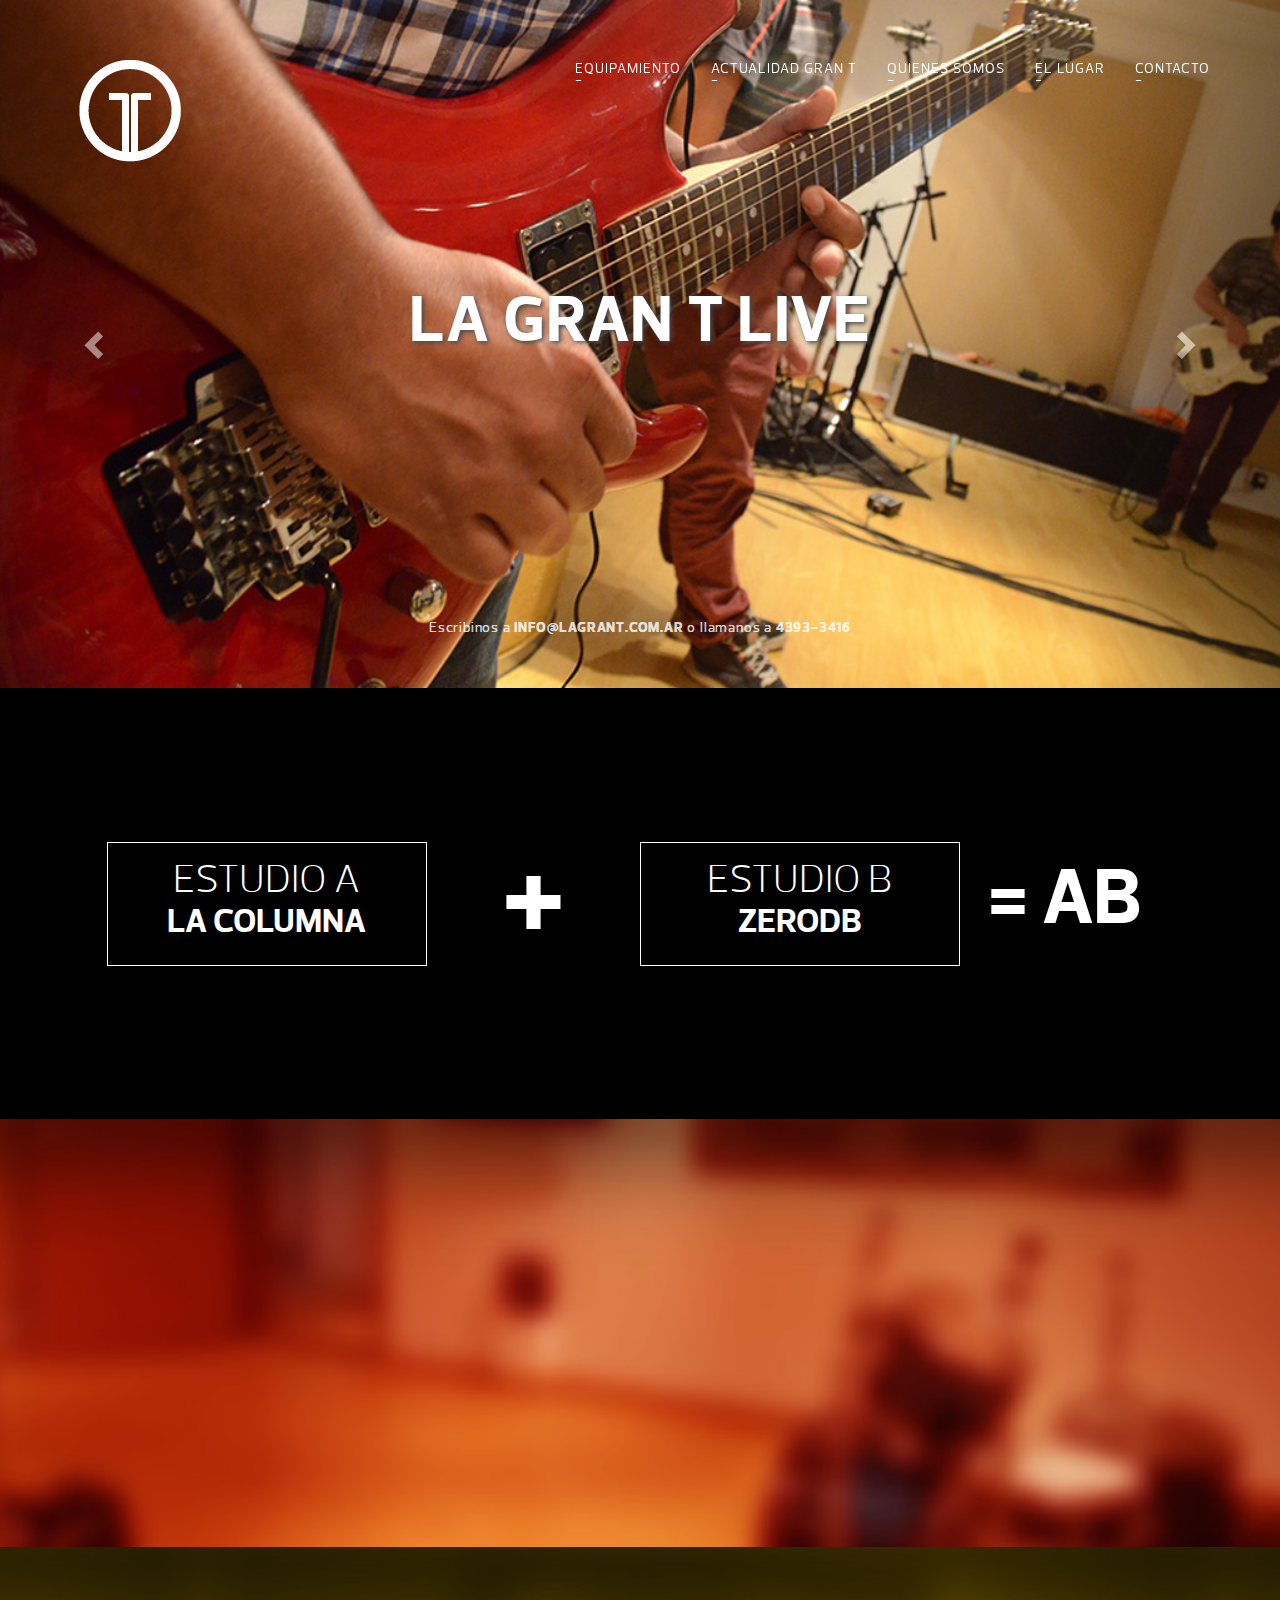
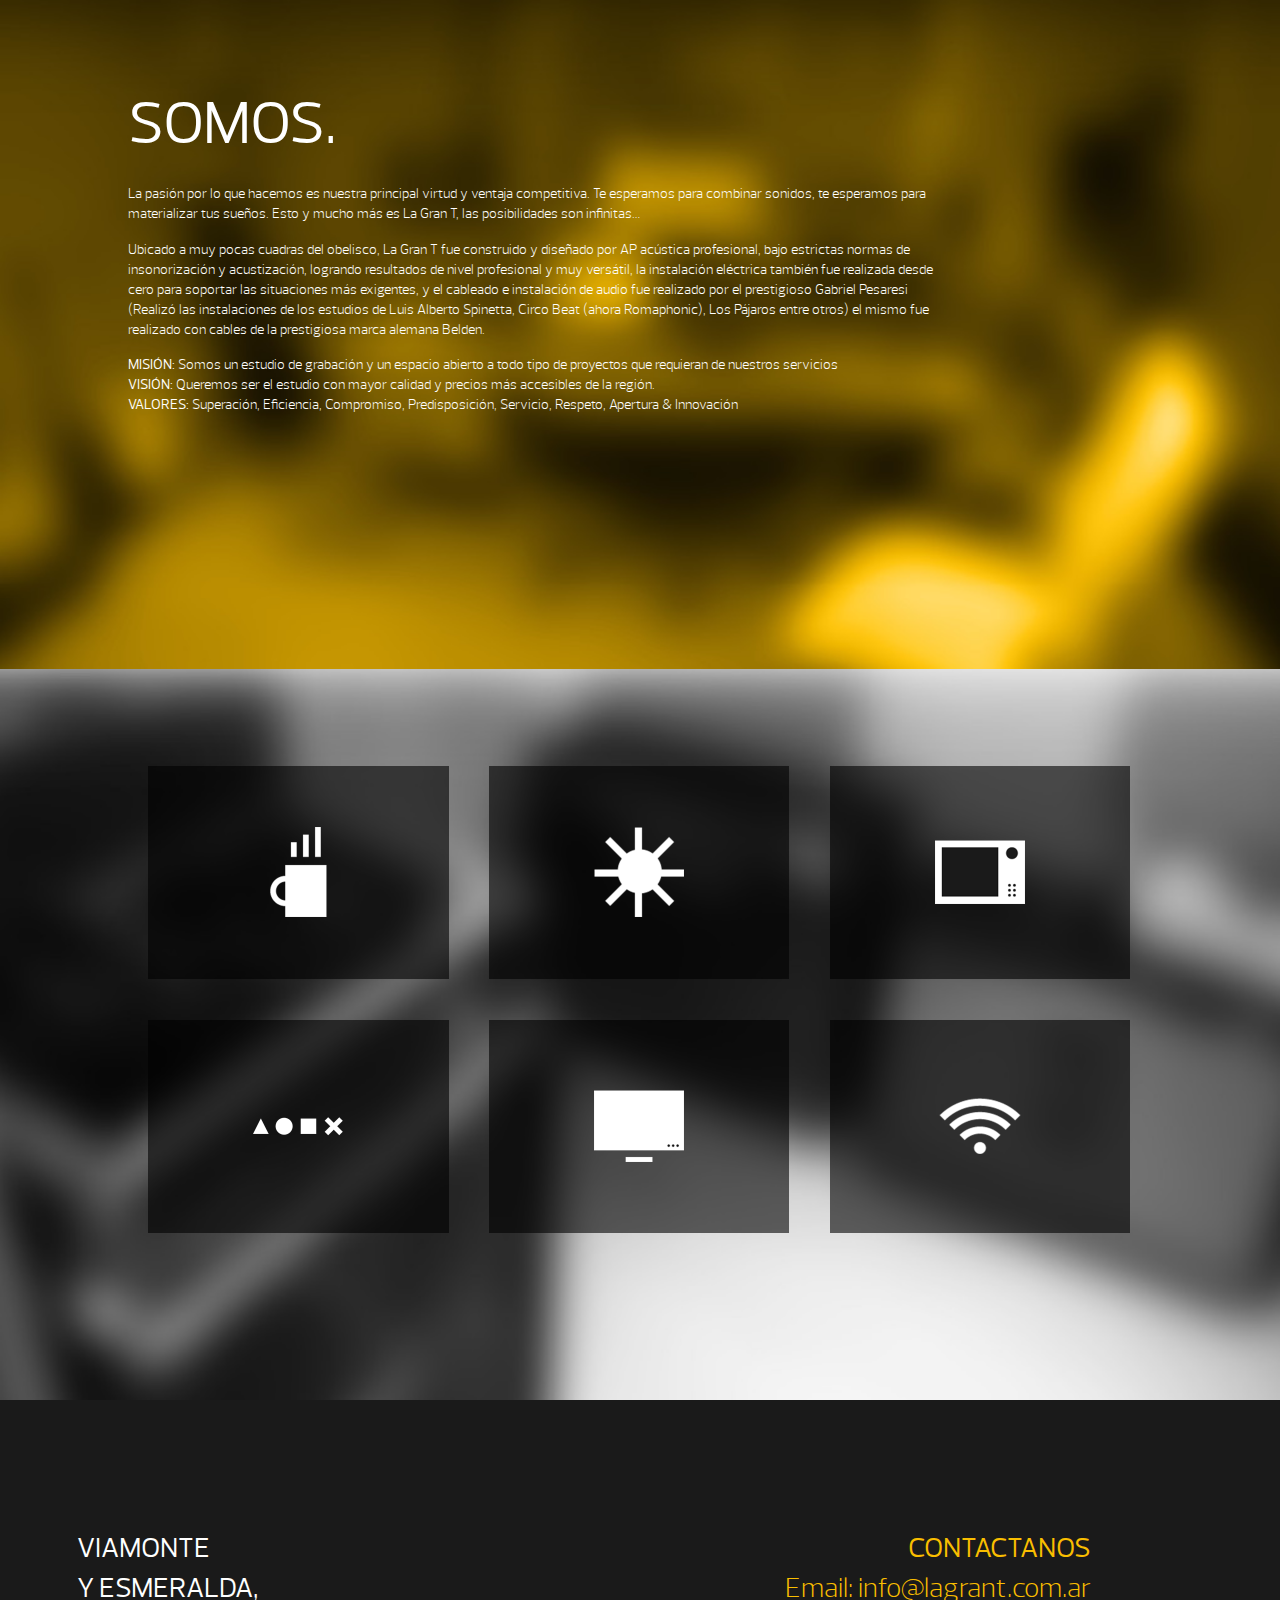
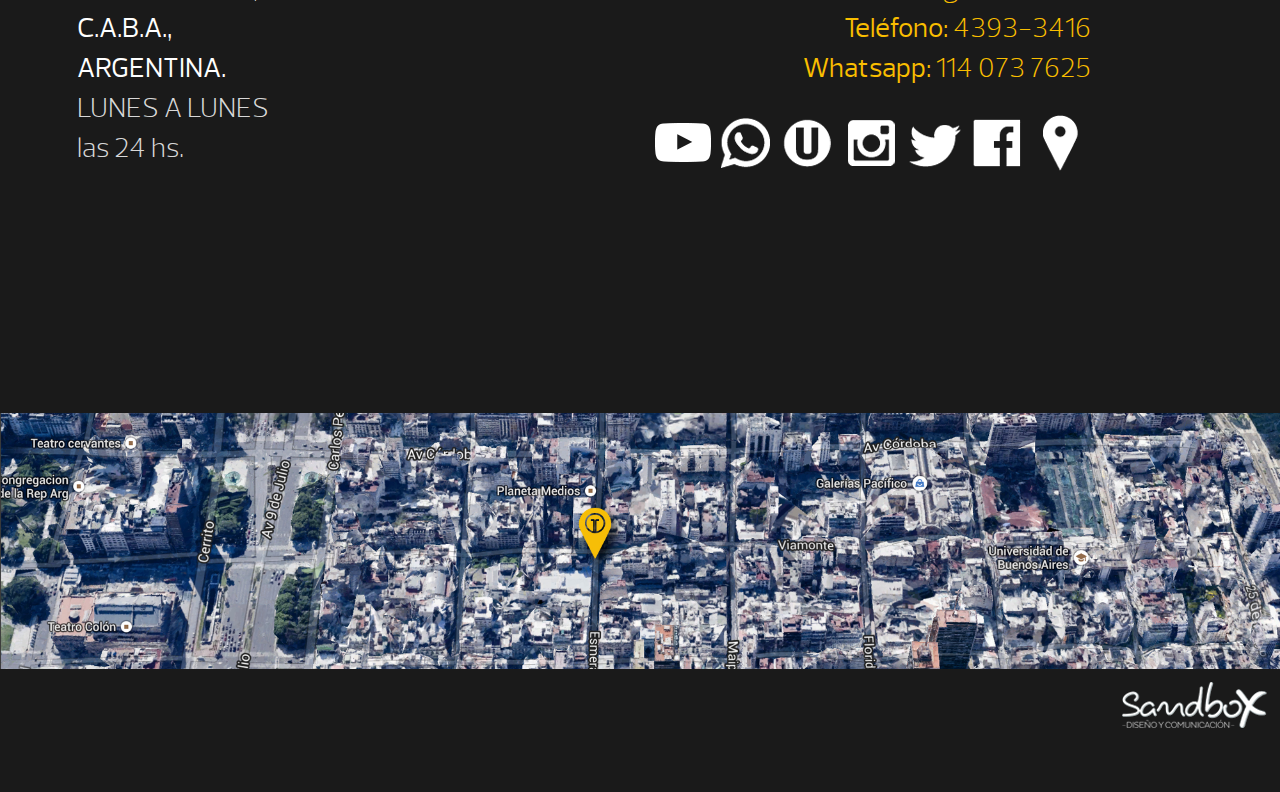
<file: index.html>
<!DOCTYPE html>
<html lang="en">

    <head>
        <meta charset="utf-8">
        <meta http-equiv="X-UA-Compatible" content="IE=edge">
        <meta name="viewport" content="width=device-width, initial-scale=1">
        <meta name="description" content="Estudio de Grabación.  Bandas en vivo - Streaming - Espacio Multicultural - Calidad profesional de sonido - Mastering" />
        <title>La Gran T</title>
        <link rel="icon" href="img/favicon.ico" type="image/x-icon" />
        <!-- Bootstrap -->
        <link href="css/bootstrap.min.css" rel="stylesheet">
        <link href="css/custom.css" rel="stylesheet">
        <link href="css/animate.css" rel="stylesheet">
        <!-- HTML5 shim and Respond.js for IE8 support of HTML5 elements and media queries -->
        <!-- WARNING: Respond.js doesn't work if you view the page via file:// -->
        <!--[if lt IE 9]>
<script src="https://oss.maxcdn.com/html5shiv/3.7.2/html5shiv.min.js"></script>
<script src="https://oss.maxcdn.com/respond/1.4.2/respond.min.js"></script>
<![endif]-->
        <link rel="stylesheet" href="css/blueimp-gallery.min.css">
        <link rel="stylesheet" href="css/bootstrap-image-gallery.min.css">
        <script>
            (function(i, s, o, g, r, a, m) {
                i['GoogleAnalyticsObject'] = r;
                i[r] = i[r] || function() {
                    (i[r].q = i[r].q || []).push(arguments)
                }, i[r].l = 1 * new Date();
                a = s.createElement(o),
                    m = s.getElementsByTagName(o)[0];
                a.async = 1;
                a.src = g;
                m.parentNode.insertBefore(a, m)
            })(window, document, 'script', '//www.google-analytics.com/analytics.js', 'ga');

            ga('create', 'UA-63917985-1', 'auto');
            ga('send', 'pageview');
        </script>
    </head>

    <body id="page-top" data-spy="scroll" data-target=".navbar-fixed-top">
        <header>
            <nav class="navbar navbar-default navbar-fixed-top" role="navigation">
                <div class="container">
                    <!-- Brand and toggle get grouped for better mobile display navbar-fixed-top-->
                    <div class="navbar-header  page-scroll">
                        <button type="button" class="navbar-toggle collapsed" data-toggle="collapse" data-target="#bs-example-navbar-collapse-1">
                            <span class="sr-only">Toggle navigation</span>
                            <span class="icon-bar"></span>
                            <span class="icon-bar"></span>
                            <span class="icon-bar"></span>
                        </button>
                        <!-- Collect the nav links, forms, and other content for toggling -->
                        <div class="logomin">
                            <a href="#home" class="page-scroll"><img src="img/la-gran-t.png" alt="La Gran T" /></a>
                        </div>
                        <div class="collapse navbar-collapse animated fadeInRight" id="bs-example-navbar-collapse-1">
                            <ul class="nav navbar-nav navbar-right">
                                <li><a class="page-scroll" href="#equipamientos">Equipamiento<br/>_</a></li>
                                <li><a class="page-scroll" href="#actualidad">Actualidad Gran T<br/>_</a></li>
                                <li><a class="page-scroll" href="#quienes-somos">quienes somos<br/>_</a></li>
                                <li><a class="page-scroll" href="#servicios">El lugar<br/>_</a></li>
                                <!--<li><a class="page-scroll" href="#blog">blog<br/>_</a></li>-->
                                <li><a class="page-scroll" href="#contacto">contacto<br/>_</a></li>
                            </ul>
                        </div>
                        <!-- /.navbar-collapse -->
                    </div>
                </div>
                <!-- /.container-fluid -->
            </nav>
        </header>
        <section id="home" class="intro-section">
            <div class="container-fluid">
                <div class="logolgt animated fadeInLeft">
                    <a class="navbar-brand page-scroll" href="#page-top">
                        <img src="img/la-gran-t.png" />
                    </a>
                </div>
                <div id="carousel-example-generic" class="carousel slide" data-ride="carousel">
                    <div class="carousel-inner" role="listbox">
                        <!--                    flyer (Santi)-->
                        <!--
<div class="item active">
<a class="page-scroll" href="#equipamientos">
<img src="img/banner6.jpg" alt="Flyer">
<div class="carousel-caption">
<div class="description">
<h1></h1>
</div>
<div class="opacity">Escribinos a <span>INFO@LAGRANT.COM.AR</span> o llamanos a <span>4393-3416</span></div>
</div>
</a>
</div>
-->
                        <div class="item active">
                            <img src="img/banner1.jpg" alt="bandas en vivo">
                            <div class="carousel-caption">
                                <div class="description">
                                    <h1>la gran T live</h1>

                                </div>

                                <div class="opacity">Escribinos a <span>INFO@LAGRANT.COM.AR</span> o llamanos a <span>4393-3416</span></div>

                            </div>
                        </div>
                        <div class="item">
                            <a class="page-scroll" href="#contacto">
                                <img src="img/banner2.jpg" alt="promo">
                                <div class="carousel-caption">
                                    <div class="description">
                                        <h1>promociones</h1>
                                        <h2>Escribinos a info@lagrant.com.ar y entérate de las últimas novedades</h2>
                                    </div>
                                    <div class="opacity">Escribinos a <span>INFO@LAGRANT.COM.AR</span> o llamanos a <span>4393-3416</span></div>
                                </div>
                            </a>
                        </div>
                        <div class="item">
                            <a class="page-scroll" href="#quienes-somos">
                                <img src="img/banner3.jpg" alt="filosofia">
                                <div class="carousel-caption">
                                    <div class="description">
                                        <h1>filosofía gran t</h1>
                                    </div>
                                    <div class="opacity">Escribinos a <span>INFO@LAGRANT.COM.AR</span> o llamanos a <span>4393-3416</span></div>
                                </div>
                            </a>
                        </div>
                        <div class="item">
                            <a class="page-scroll" href="#equipamientos">
                                <img src="img/banner4.jpg" alt="salas de última generación">
                                <div class="carousel-caption">
                                    <div class="description">
                                        <h1>origen + evolución</h1>
                                    </div>
                                    <div class="opacity">Escribinos a <span>INFO@LAGRANT.COM.AR</span> o llamanos a <span>4393-3416</span></div>
                                </div>
                            </a>
                        </div>
                    </div>
                    <a class="left carousel-control" href="#carousel-example-generic" role="button" data-slide="prev">
                        <span class="glyphicon glyphicon-chevron-left" aria-hidden="true"></span>
                        <span class="sr-only">Previous</span>
                    </a>
                    <a class="right carousel-control" href="#carousel-example-generic" role="button" data-slide="next">
                        <span class="glyphicon glyphicon-chevron-right" aria-hidden="true"></span>
                        <span class="sr-only">Next</span>
                    </a>
                </div>
            </div>
        </section>
        <!-- /. carusel-->
        <section id="equipamientos" class="equipamiento-section">
            <div class="row">
                <div class="col-xs-1"></div>
                <div class="col-xs-3">
                    <div class="gotomodal wow animated fadeInLeft morebutton" data-toggle="modal" data-target="#estudioA">
                        <p>estudio A<span><br/>la columna</span></p>
                    </div>
                </div>
                <div class="col-xs-2 oneline">
                    <p class="text-center">+</p>
                </div>
                <div class="col-xs-3">
                    <div class="gotomodal  wow animated fadeInLeft fade2 morebutton" data-toggle="modal" data-target="#estudioB">
                        <p>estudio b<span><br/>zeroDB</span></p>
                    </div>
                </div>
                <div class="col-xs-3 mix-studio">
                    <div class="gotomodal  wow animated fadeInRight fade4" data-toggle="modal" data-target="#estudioAB">
                        <p>&nbsp&nbsp= AB</p>
                    </div>
                </div>
            </div>
            <!-- Modal Estudio A-->
            <div class="modal fade bigmodal" id="estudioA" tabindex="-1" role="dialog" aria-labelledby="myModalLabel" aria-hidden="true">
                <div class="modal-dialog">
                    <div class="modal-content clearfix">
                        <div class="modal-header">
                            <button type="button" class="close" data-dismiss="modal" aria-label="Close"><span aria-hidden="true">&times;</span></button>
                        </div>
                        <div class="modal-body">
                            <div class="content-estudio">
                                <h4 class="modal-title estudio" id="myModalLabel">Estudio A<br/><span>la columna</span></h4>
                                <p>Con una sala de tomas de casi 40m2 completamente acustizada e insonorizada, posee una gran columna de soporte que, debido a la composicion de su material, actua como gran difusor de sonido, logrando resultados muy versatiles de acuerdo a lo que requiera el proyecto, se pueden grabar hasta 24 canales en forma simultánea y puede entregar hasta 4 mezclas de monitoreo independientes, contiene también una pantalla LED de 40" con múltiples propositos y aplicaciones: tener conexion visual con otras areas de grabacion (por ejemplo las cabinas insonorizadas), realizar doblajes o musica de peliculas, ver las repercusiones en las redes sociales via streaming o poder realizar ensayos con contenido audiovisual, solo por enumerar algunas de las posibilidades...</p>
                                <p>El control Room es amplio y comodo (16m2), y la acustica fue diseñada especialmente para obtener una respuesta plana, clara y fiel con monitores de alto nivel profesional, dentro del control hay una cabina insonorizada de 4m2 para grabacion de voces e instrumentos o reamplificación de equipos.</p>
                                <ul class="open-section clearfix">
                                    <li id="fotos" class="active">Fotos</li>
                                    <li id="equipos">Equipos</li>
                                    <li id="reservar">Reservar</li>
                                </ul>
                            </div>
                            <div class="contenido-equipamiento clearfix animated fadeInDown" id="fotos-show">
                                <!-- The Bootstrap Image Gallery lightbox, should be a child element of the document body -->
                                <div id="links" class="blueimp-gallery">
                                    <!-- The container for the modal slides -->
                                    <div class="slides"></div>
                                    <!-- Controls for the borderless lightbox -->
                                    <h3 class="title"></h3>
                                    <a class="prev">‹</a>
                                    <a class="next">›</a>
                                    <a class="close">×</a>
                                    <ol class="indicator"></ol>
                                    <!-- The modal dialog, which will be used to wrap the lightbox content -->
                                    <div class="modal fade">
                                        <div class="modal-dialog">
                                            <div class="modal-content">
                                                <div class="modal-header">
                                                    <button type="button" class="close" aria-hidden="true">&times;</button>
                                                    <h4 class="modal-title"></h4>
                                                </div>
                                                <div class="modal-body next galeria2"></div>
                                                <div class="buttonfixedhover">
                                                    <button type="button" class="pull-left prev">
                                                        <i class="glyphicon glyphicon-chevron-left"></i>
                                                    </button>
                                                    <button type="button" class="next">
                                                        <i class="glyphicon glyphicon-chevron-right"></i>
                                                    </button>
                                                </div>
                                            </div>
                                        </div>
                                    </div>
                                </div>
                                <ul id="links" class="thumbs">
                                    <li>
                                        <a href="img/la-columna-img-1.jpg" data-gallery="#links">
                                            <img src="img/la-columna-1.png" alt="EstudioA">
                                        </a>
                                    </li>
                                    <li>
                                        <a href="img/la-columna-img-2.jpg" data-gallery="#links">
                                            <img src="img/la-columna-2.png" alt="EstudioA">
                                        </a>
                                    </li>
                                    <li>
                                        <a href="img/la-columna-img-3.jpg" data-gallery="#links">
                                            <img src="img/la-columna-3.png" alt="EstudioA">
                                        </a>
                                    </li>
                                    <li>
                                        <a href="img/la-columna-img-4.jpg" data-gallery="#links">
                                            <img src="img/la-columna-4.png" alt="EstudioA">
                                        </a>
                                    </li>
                                    <li>
                                        <a href="img/la-columna-img-5.jpg" data-gallery="#links">
                                            <img src="img/la-columna-5.png" alt="EstudioA">
                                        </a>
                                    </li>
                                    <li>
                                        <a href="img/la-columna-img-6.jpg" data-gallery="#links">
                                            <img src="img/la-columna-6.png" alt="EstudioA">
                                        </a>
                                    </li>
                                    <li>
                                        <a href="img/la-columna-img-7.jpg" data-gallery="#links">
                                            <img src="img/la-columna-7.png" alt="EstudioA">
                                        </a>
                                    </li>
                                    <li>
                                        <a href="img/la-columna-img-8.jpg" data-gallery="#links">
                                            <img src="img/la-columna-8.png" alt="EstudioA">
                                        </a>
                                    </li>
                                    <li>
                                        <a href="img/la-columna-img-9.jpg" data-gallery="#links">
                                            <img src="img/la-columna-9.png" alt="EstudioA">
                                        </a>
                                    </li>
                                    <li>
                                        <a href="img/la-columna-img-10.jpg" data-gallery="#links">
                                            <img src="img/la-columna-10.png" alt="EstudioA">
                                        </a>
                                    </li>
                                    <li>
                                        <a href="img/la-columna-img-11.jpg" data-gallery="#links">
                                            <img src="img/la-columna-11.png" alt="EstudioA">
                                        </a>
                                    </li>
                                    <li>
                                        <a href="img/la-columna-img-12.jpg" data-gallery="#links">
                                            <img src="img/la-columna-12.png" alt="EstudioA">
                                        </a>
                                    </li>
                                    <li>
                                        <a href="img/la-columna-img-13.jpg" data-gallery="#links">
                                            <img src="img/la-columna-13.png" alt="EstudioA">
                                        </a>
                                    </li>
                                    <li>
                                        <a href="img/la-columna-img-14.jpg" data-gallery="#links">
                                            <img src="img/la-columna-14.png" alt="EstudioA">
                                        </a>
                                    </li>
                                </ul>
                                <!--
<ul class="thumbs">
<li><img src="img/la-columna-1.png" alt="la columna" /></li>
<li><img src="img/la-columna-2.png" alt="la columna" /></li>
<li><img src="img/la-columna-3.png" alt="la columna" /></li>
<li><img src="img/la-columna-4.png" alt="la columna" /></li>
<li><img src="img/la-columna-5.png" alt="la columna" /></li>
<li><img src="img/la-columna-6.png" alt="la columna" /></li>
<li><img src="img/la-columna-7.png" alt="la columna" /></li>
<li><img src="img/la-columna-8.png" alt="la columna" /></li>
<li><img src="img/la-columna-9.png" alt="la columna" /></li>
<li><img src="img/la-columna-10.png" alt="la columna" /></li>
<li><img src="img/la-columna-11.png" alt="la columna" /></li>
<li><img src="img/la-columna-12.png" alt="la columna" /></li>
<li><img src="img/la-columna-13.png" alt="la columna" /></li>
<li><img src="img/la-columna-14.png" alt="la columna" /></li>
</ul>
-->
                            </div>
                            <div class="contenido-equipamiento clearfix animated fadeInDown" id="equipos-show">
                                <ul>
                                    <li><span>Macbook Pro I7</span>
                                        <br/> Quad Core 2.4ghz con 8gb de RAM
                                    </li>
                                    <li>INTERFACE RME FIREFACE 800
                                        <br/> (Hasta 56 canales simultaneos)
                                    </li>
                                    <li>
                                        PLATAFORMA PROTOOLS 10 HD *
                                    </li>
                                    <li>
                                        <span>Monitores:</span>
                                        <br/> DYNAUDIO BM5A
                                    </li>
                                </ul>
                                <ul>
                                    <li><span>Preamplificadores :</span>
                                        <br/> UNIVERSAL AUDIO 4710D </li>
                                    <li>API 512c (2 unidades)</li>
                                    <li>GOLDEN AGE PRE 73
                                        <br/> (CLON DEL FAMOSO NEVE 1073)</li>
                                    <li>PRESONUS TUBEPRE
                                        <br/> PRESONUS OCTOPRE LE MK2 </li>
                                    <li>ART TPSII</li>
                                </ul>
                                <div class="clearfix"></div>
                                <p>*También se puede trabajar en las plataformas CUBASE/NUENDO, LIVE Y SONAR
                                    <br/> -
                                    <br/> CONSULTAR POR ALQUILER DE OTROS EQUIPOS E INSTRUMENTOS.
                                    <br/> TMB. GUITAR, BASS Y DRUM DOCTORS Y COACHS VOCALES.</p>
                            </div>
                            <div class="contenido-equipamiento clearfix animated fadeInDown" id="reservar-show">
                                <h3>Para reservar nuestros estudios escribenos a:</h3>
                                <p>info@lagrant.com.ar</p>
                            </div>
                        </div>
                    </div>
                </div>
            </div>
            <!-- /. modal estudio A-->
            <!-- Modal Estudio B-->
            <div class="modal fade bigmodal" id="estudioB" tabindex="-1" role="dialog" aria-labelledby="myModalLabel" aria-hidden="true">
                <div class="modal-dialog">
                    <div class="modal-content clearfix">
                        <div class="modal-header">
                            <button type="button" class="close" data-dismiss="modal" aria-label="Close"><span aria-hidden="true">&times;</span></button>
                        </div>
                        <div class="modal-body">
                            <div class="content-estudio">
                                <h4 class="modal-title estudio" id="myModalLabel">Estudio B<br/><span>zeroDB</span></h4>
                                <p>Al igual que el estudio A, El Control Room posee características acústicas de nivel profesional, y a la hora de realizar mezclas definitivas o home mastering, contiene un panel giratorio para lograr simetría acústica y poder realizarlo en optimas condiciones.
                                </p>
                                <p>Este estudio cuenta con una sala de tomas de 6m2 para grabacion de voces e instrumentos o reamplificación de equipos.</p>
                                <ul class="open-section clearfix">
                                    <li id="fotosB" class="active">Fotos</li>
                                    <li id="equiposB">Equipos</li>
                                    <li id="reservarB">Reservar</li>
                                </ul>
                            </div>
                            <div class="contenido-equipamiento clearfix animated fadeInDown" id="fotos-showB">
                                <!-- The Bootstrap Image Gallery lightbox, should be a child element of the document body -->
                                <div id="zero" class="blueimp-gallery">
                                    <div class="slides"></div>
                                    <h3 class="title"></h3>
                                    <a class="prev">‹</a>
                                    <a class="next">›</a>
                                    <a class="close">×</a>
                                    <ol class="indicator"></ol>
                                    The modal dialog, which will be used to wrap the lightbox content
                                    <div class="modal fade">
                                        <div class="modal-dialog">
                                            <div class="modal-content">
                                                <div class="modal-header">
                                                    <button type="button" class="close" aria-hidden="true">&times;</button>
                                                    <h4 class="modal-title"></h4>
                                                </div>
                                                <div class="modal-body next galeria2"></div>
                                                <div class="buttonfixedhover">
                                                    <button type="button" class="pull-left prev">
                                                        <i class="glyphicon glyphicon-chevron-left"></i>
                                                    </button>
                                                    <button type="button" class="next">
                                                        <i class="glyphicon glyphicon-chevron-right"></i>
                                                    </button>
                                                </div>
                                            </div>
                                        </div>
                                    </div>
                                </div>
                                <ul id="zero" class="thumbs">
                                    <li>
                                        <a href="img/zero-img-1.jpg" data-gallery="#zero">
                                            <img src="img/zero-1.png" alt="ZeroDB">
                                        </a>
                                    </li>
                                    <li>
                                        <a href="img/zero-img-2.jpg" data-gallery="#zero">
                                            <img src="img/zero-2.png" alt="ZeroDB">
                                        </a>
                                    </li>
                                    <li>
                                        <a href="img/zero-img-3.jpg" data-gallery="#zero">
                                            <img src="img/zero-3.png" alt="ZeroDB">
                                        </a>
                                    </li>
                                </ul>
                                <!--<ul class="thumbs">
<li><img src="img/zero-1.png" alt="ZeroDB" /></li>
<li><img src="img/zero-2.png" alt="ZeroDB" /></li>
<li><img src="img/zero-3.png" alt="ZeroDB" /></li>
</ul>
-->
                            </div>
                            <div class="contenido-equipamiento clearfix animated fadeInDown" id="equipos-showB">
                                <ul>
                                    <li><span>POWER PC G5 DUAL 2.0GHZ </span>
                                        <br/> con 4gb de RAM
                                    </li>
                                    <li>INTERFACE DIGI 002 RACK
                                        <br/> (Hasta 18 canales simultaneos)
                                    </li>
                                    <li>
                                        PLATAFORMA PROTOOLS 7.4 LE *
                                    </li>
                                    <li>
                                        BEHRINGER XENYX 502
                                    </li>
                                </ul>
                                <ul>
                                    <li>LINE 6 POD XT CON
                                        <br/>3 models packs incluidos </li>
                                    <li>BEHRINGER BASS VAMP</li>
                                    <li><span>Monitores: </span>
                                        <br/>TANNOY REVEAL 602ª </li>
                                </ul>
                                <div class="clearfix"></div>
                                <p>*También se puede trabajar en las plataformas CUBASE/NUENDO, LIVE Y SONAR
                                    <br/> -
                                    <br/> CONSULTAR POR ALQUILER DE OTROS EQUIPOS E INSTRUMENTOS.
                                    <br/> TMB. GUITAR, BASS Y DRUM DOCTORS Y COACHS VOCALES.</p>
                            </div>
                            <div class="contenido-equipamiento clearfix animated fadeInDown" id="reservar-showB">
                                <h3>Para reservar nuestros estudios escribenos a:</h3>
                                <p>info@lagrant.com.ar</p>
                            </div>
                        </div>
                    </div>
                </div>
            </div>
            <!-- /. estudio B -->
            <!-- Modal Estudio AB-->
            <div class="modal fade bigmodal" id="estudioAB" tabindex="-1" role="dialog" aria-labelledby="myModalLabel" aria-hidden="true">
                <div class="modal-dialog">
                    <div class="modal-content clearfix">
                        <div class="modal-header">
                            <button type="button" class="close" data-dismiss="modal" aria-label="Close"><span aria-hidden="true">&times;</span></button>
                        </div>
                        <div class="modal-body">
                            <div class="content-estudio">
                                <h4 class="modal-title estudio" id="myModalLabel">Estudio A+B<br/><span>La columna + zeroDB</span></h4>
                                <p>La gran T cuenta con la particularidad de poder trabajar en simultáneo en ambos estudios, ya sea en tiempo real o en diferido.</p>
                                <p>¿Como funciona?</p>
                                <p>Se pueden utilizar al mismo tiempo ambos estudios para grabar conformando 5 areas completamente aisladas de grabación.
                                    <br/>También se puede trabajar la misma sesión pero de manera independiente en cada estudio, logrando grabar hasta el doble en una jornada.</p>
                                <ul class="open-section clearfix">
                                    <li id="equiposAB" class="active">Equipos</li>
                                    <li id="reservarAB">Reservar</li>
                                </ul>
                            </div>
                            <div class="contenido-equipamiento clearfix animated fadeInDown" id="equipos-showAB">
                                <ul>
                                    <li><span>Disco rigido en red (NAS) </span>
                                        <br/> 2TB IOMEGA ZIP</li>
                                    <li><span>Microfonos:</span> CONDERSERS:
                                    </li>
                                    <li>NEUMANN TLM103</li>
                                    <li>RODE NT2A </li>
                                    <li>AKG PERCEPTION 200</li>
                                    <li>RODE NT5 MATCHED PAIR
                                        <br/>(2 unidades)</li>
                                    <li>RODE NT1A (2 UNIDADES)</li>
                                    <li>MXL 604 (2 UNIDADES)</li>
                                </ul>
                                <ul>
                                    <li>DINAMICOS:</li>
                                    <li>SENNHEISER E602</li>
                                    <li>AKG D112 </li>
                                    <li>AUDIX D6 </li>
                                    <li>SENNHEISER MD421
                                        <br/>(2 unidades)</li>
                                    <li>SHURE SM57
                                        <br/>(5 unidades)</li>
                                    <li>SHURE SM58
                                        <br/>(2 unidades)</li>
                                </ul>
                                <ul>
                                    <li><span>Monitoreo:</span>
                                        <br/> AMPLIFICADOR DE AURICULARES
                                        <br/> ART HEADAMP 4 (2 unidades)</li>
                                    <li>ALESIS MULTIMIX 8</li>
                                    <li>AURICULARES:</li>
                                    <li>SENNHEISER HD202
                                        <br/> (6 unidades)</li>
                                    <li>SONY MDR 7506
                                        <br/> (3 unidades)</li>
                                    <li>SONY V600</li>
                                </ul>
                                <div class="clearfix"></div>
                                <p>*También se puede trabajar en las plataformas CUBASE/NUENDO, LIVE Y SONAR
                                    <br/> -
                                    <br/> CONSULTAR POR ALQUILER DE OTROS EQUIPOS E INSTRUMENTOS.
                                    <br/> TMB. GUITAR, BASS Y DRUM DOCTORS Y COACHS VOCALES.</p>
                            </div>
                            <div class="contenido-equipamiento clearfix animated fadeInDown" id="reservar-showAB">
                                <h3>Para reservar nuestros estudios escribenos a:</h3>
                                <p>info@lagrant.com.ar</p>
                            </div>
                        </div>
                    </div>
                </div>
            </div>
        </section>
        <!-- /. equipamiento-->
        <section id="actualidad" class="actualidad-section">
            <ul class="clearfix btnto-modal">
                <li data-toggle="modal" data-target="#artistas" class="wow animated fadeIn fade2">artistas</li>
                <li data-toggle="modal" data-target="#streamings" class="wow animated fadeIn fade4">streamings</li>
            </ul>
            <!-- Modal Artistas -->
            <div class="modal fade modal-actualidad" id="streamings" tabindex="-1" role="dialog" aria-labelledby="myModalLabel" aria-hidden="true">
                <div class="modal-dialog">
                    <div class="modal-content">
                        <div class="modal-header">
                            <button type="button" class="close" data-dismiss="modal" aria-label="Close"><span aria-hidden="true">&times;</span></button>
                            <h4 class="modal-title" id="myModalLabel">streamings</h4>
                        </div>
                        <div class="modal-body clearfix">
                            <div class="proximo"><span>Martes 19-05 </span> "Alfo Urrutia"</div>
                            <div class="proximo"><span>Miercoles 24-06 </span> "Los Rancheros"</div>
                            <!--<ul class="fechas clearfix">
<li>
<p>02 FEB - 17 hs.<br/><small>Nombre</small></p>
</li>
<li>
<p>02 FEB - 17 hs.<br/><small>Nombre</small></p>
</li>
<li>
<p>02 FEB - 17 hs.<br/><small>Nombre</small></p>
</li>
</ul>-->
                        </div>
                    </div>
                </div>
            </div>
            <!-- Modal Streamings -->
            <div class="modal fade modal-actualidad" id="artistas" tabindex="-1" role="dialog" aria-labelledby="myModalLabel" aria-hidden="true">
                <div class="modal-dialog">
                    <div class="modal-content">
                        <div class="modal-header">
                            <button type="button" class="close" data-dismiss="modal" aria-label="Close"><span aria-hidden="true">&times;</span></button>
                        </div>
                        <div class="modal-body clearfix">
                            <p class="proximamente">proximamente</p>
                        </div>
                    </div>
                </div>
            </div>
        </section>
        <section id="quienes-somos" class="about-section">
            <h3>somos.</h3>
            <p>La pasión por lo que hacemos es nuestra principal virtud y ventaja competitiva. Te esperamos para combinar sonidos, te esperamos para materializar tus sueños. Esto y mucho más es La Gran T, las posibilidades son infinitas…
            </p>
            <p>Ubicado a muy pocas cuadras del obelisco, La Gran T fue construido y diseñado por AP acústica profesional, bajo estrictas normas de insonorización y acustización, logrando resultados de nivel profesional y muy versátil, la instalación eléctrica también fue realizada desde cero para soportar las situaciones más exigentes, y el cableado e instalación de audio fue realizado por el prestigioso Gabriel Pesaresi (Realizó las instalaciones de los estudios de Luis Alberto Spinetta, Circo Beat (ahora Romaphonic), Los Pájaros entre otros) el mismo fue realizado con cables de la prestigiosa marca alemana Belden.
            </p>
            <p><span>Misión: </span> Somos un estudio de grabación y un espacio abierto a todo tipo de proyectos que requieran de nuestros servicios
                <br/>
                <span>Visión: </span> Queremos ser el estudio con mayor calidad y precios más accesibles de la región.
                <br/>
                <span>Valores: </span> Superación, Eficiencia, Compromiso, Predisposición, Servicio, Respeto, Apertura & Innovación
            </p>
            <br/>
            <br/>
            <div class="gotostaff wow animated fadeIn fade2" data-toggle="modal" data-target="#staff">staff</div>
            <br/>
            <br/>
            <!-- Modal Streamings -->
            <div class="modal fade" id="staff" tabindex="-1" role="dialog" aria-labelledby="myModalLabel" aria-hidden="true">
                <div class="modal-dialog">
                    <div class="modal-content">
                        <div class="modal-body clearfix">
                            <div id="carousel-example-generic2" class="carousel slide" data-ride="carousel">
                                <ol class="carousel-indicators">
                                    <li data-target="#carousel-example-generic2" data-slide-to="0" class="active"></li>
                                    <li data-target="#carousel-example-generic2" data-slide-to="1"></li>
                                    <li data-target="#carousel-example-generic2" data-slide-to="2"></li>
                                </ol>
                                <!-- Wrapper for slides -->
                                <div class="carousel-inner" role="listbox">
                                    <div class="item active">
                                        <img src="img/sebas.jpg" alt="Sebas">
                                        <div class="carousel-caption">
                                            <h2>Sebastián Tolmasky</h2>
                                            <p>Músico, productor artístico, fundador de La Gran T. Trabajó con artistas como Los rancheros y Manuel Wirzt.</p>
                                        </div>
                                    </div>
                                    <div class="item">
                                        <img src="img/alfo.jpg" alt="Alfo">
                                        <div class="carousel-caption">
                                            <h2>Alfo Urrutia</h2>
                                            <p>Músico, compositor, productor musical y publicitario, técnico de sonido. Trabajó con artistas como Daniela Herrero y La Mancha de Rolando</p>
                                        </div>
                                    </div>
                                    <div class="item">
                                        <img src="img/leo.jpg" alt="Leo">
                                        <div class="carousel-caption">
                                            <h2>Leonardo Pablo Louro</h2>
                                            <p>Técnico de sonido P.A. & Mon., Productor. trabajó con artistas como Andrés Calamaro, Divididos y Natala Oreiro.</p>
                                        </div>
                                    </div>
                                </div>
                                <!-- Controls -->
                                <a class="left carousel-control" href="#carousel-example-generic2" role="button" data-slide="prev">
                                    <span class="glyphicon glyphicon-chevron-left" aria-hidden="true"></span>
                                    <span class="sr-only">Previous</span>
                                </a>
                                <a class="right carousel-control" href="#carousel-example-generic2" role="button" data-slide="next">
                                    <span class="glyphicon glyphicon-chevron-right" aria-hidden="true"></span>
                                    <span class="sr-only">Next</span>
                                </a>
                            </div>
                        </div>
                    </div>
                </div>
            </div>
        </section>
        <section id="servicios" class="servicios-section clearfix">
            <ul class="servicios clearfix">
                <li>
                    <div class="hover">Café</div><img src="img/cafe.png" alt="cafe" /></li>
                <li>
                    <div class="hover">Aire Libre</div><img src="img/aire-libre.png" alt="Aire Libre" /></li>
                <li>
                    <div class="hover">Microondas
                        <br/>Frigobar</div><img src="img/microondas.png" alt="Microondas" /></li>
                <li>
                    <div class="hover">Videojuegos</div><img src="img/playstation.png" alt="Playstation" /></li>
                <li>
                    <div class="hover">Cable HD</div><img src="img/led.png" alt="Cable HD" /></li>
                <li>
                    <div class="hover">Wifi</div><img src="img/wifi.png" alt="Wifi" /></li>
            </ul>
            <div class="gotogaleria wow animated fadeIn fade2" data-toggle="modal" data-target="#fotos-el-lugar">Ver fotos del lugar</div>
            <!-- Modal El lugar -->
            <div class="modal fade" id="fotos-el-lugar" tabindex="-1" role="dialog" aria-labelledby="myModalLabel" aria-hidden="true">
                <div class="modal-dialog">
                    <div class="modal-content">
                        <div class="modal-body clearfix">
                            <div id="carousel-example-generic3" class="carousel slide" data-ride="carousel">
                                <ol class="carousel-indicators">
                                    <li data-target="#carousel-example-generic3" data-slide-to="0" class="active"></li>
                                    <li data-target="#carousel-example-generic3" data-slide-to="1"></li>
                                    <li data-target="#carousel-example-generic3" data-slide-to="2"></li>
                                    <li data-target="#carousel-example-generic3" data-slide-to="3"></li>
                                    <li data-target="#carousel-example-generic3" data-slide-to="4"></li>
                                    <li data-target="#carousel-example-generic3" data-slide-to="5"></li>
                                    <li data-target="#carousel-example-generic3" data-slide-to="6"></li>
                                    <li data-target="#carousel-example-generic3" data-slide-to="7"></li>
                                    <li data-target="#carousel-example-generic3" data-slide-to="8"></li>
                                </ol>
                                <!-- Wrapper for slides -->
                                <div class="carousel-inner" role="listbox">
                                    <div class="item active">
                                        <img src="img/el-lugar-1.jpg" alt="Sebas">
                                    </div>
                                    <div class="item">
                                        <img src="img/el-lugar-2.jpg" alt="Sebas">
                                    </div>
                                    <div class="item">
                                        <img src="img/el-lugar-3.jpg" alt="Sebas">
                                    </div>
                                    <div class="item">
                                        <img src="img/el-lugar-4.jpg" alt="Sebas">
                                    </div>
                                    <div class="item">
                                        <img src="img/el-lugar-5.jpg" alt="Sebas">
                                    </div>
                                    <div class="item">
                                        <img src="img/el-lugar-6.jpg" alt="Sebas">
                                    </div>
                                    <div class="item">
                                        <img src="img/el-lugar-7.jpg" alt="Sebas">
                                    </div>
                                    <div class="item">
                                        <img src="img/el-lugar-8.jpg" alt="Sebas">
                                    </div>
                                    <div class="item">
                                        <img src="img/el-lugar-9.jpg" alt="Sebas">
                                    </div>
                                </div>
                                <!-- Controls -->
                                <a class="left carousel-control" href="#carousel-example-generic3" role="button" data-slide="prev">
                                    <span class="glyphicon glyphicon-chevron-left" aria-hidden="true"></span>
                                    <span class="sr-only">Previous</span>
                                </a>
                                <a class="right carousel-control" href="#carousel-example-generic3" role="button" data-slide="next">
                                    <span class="glyphicon glyphicon-chevron-right" aria-hidden="true"></span>
                                    <span class="sr-only">Next</span>
                                </a>
                            </div>
                        </div>
                    </div>
                </div>
            </div>
        </section>
        <section id="contacto" class="contacto-section clearfix">
            <!-- Modal Presupuesto -->
            <div class="modal fade" id="presupuesto" tabindex="-1" role="dialog" aria-labelledby="myModalLabel" aria-hidden="true">
                <div class="modal-dialog">
                    <div class="modal-content">
                        <div class="modal-body-none clearfix">
                            <form name="htmlform" method="post" action="contacto.php">
                                <table>
                                    <tr>
                                        <td>
                                            <p><span class="amarillo">(*)</span> Tu email</p>
                                        </td>
                                    </tr>
                                    <tr>
                                        <td class="comentarios">
                                            <input class="input" type="text" name="email" required/>
                                        </td>
                                    </tr>
                                    <tr>
                                        <td>
                                            <p>(*) Detalle del presupuesto:</p>
                                        </td>
                                    </tr>
                                    <tr>
                                        <td class="comentarios">
                                            <textarea class="input" name="comments" required></textarea>
                                        </td>
                                    </tr>
                                    <tr>
                                        <td class="send">
                                            <input class="enviar" type="submit" value="Enviar" />
                                        </td>
                                    </tr>
                                </table>
                            </form>
                        </div>
                    </div>
                </div>
            </div>
            <div class="content-contacto clearfix">
                <div class="texto">VIAMONTE
                    <br/>Y ESMERALDA,
                    <br/>C.A.B.A.,
                    <br/>ARGENTINA.
                    <br/>
                    <div class="space"></div>
                    <span>LUNES A LUNES<br/>las 24 hs.</span>
                </div>
                <div class="info-contact">
                    CONTACTANOS
                    <br/>
                    <span>Email: info@lagrant.com.ar</span>
                    <br/>Teléfono:
                    <span>4393-3416</span>
                    <br/>
                    Whatsapp: <span>114 073 7625</span>
                    <ul class="redes">
                        <li>
                            <a href="https://www.google.com.ar/maps/place/Viamonte+801,+Buenos+Aires,+Ciudad+Aut%C3%B3noma+de+Buenos+Aires/@-34.6000748,-58.3783922,17z/data=!3m1!4b1!4m2!3m1!1s0x95bccac913652333:0x4fe6aa0a7d6eb7bf" title="Viamonte y Esmeralda"><img src="img/location.png" alt="location" /></a>
                        </li>
                        <li>
                            <a href="https://www.facebook.com/grant.estudio" title="facebook/grant.estudio"><img src="img/facebook.png" alt="facebook" /></a>
                        </li>
                        <li>
                            <a href="https://twitter.com/lagrant_estudio" title="@lagrant_estudio"><img src="img/twitter.png" alt="twitter" /></a>
                        </li>
                        <li>
                            <a href="https://instagram.com/estudiolagrant/" title="estudio la gran t"><img src="img/instagram.png" alt="instagram" /></a>
                        </li>
                        <li><img src="img/ustream.png" alt="ustream" /></li>
                        <li title="Escribinos al 1140737625"><img src="img/whatsapp.png" alt="whatsapp" /></li>
                        <li>
                            <a href="https://www.youtube.com/channel/UCFmukU9AnnaHClxUQBNKeew" title="La Gran T Estudio"><img src="img/youtube.png" alt="Youtube" /></a>
                        </li>
                    </ul>
                </div>
            </div>
            <div class="presupuesto wow animated" data-toggle="" data-target="">
                <h6>Escribinos a <br>
                    <span>info@lagrant.com.ar</span><br>
                    y te responderemos a la brevedad.</h6>
            </div>
        
            
            
<!--            <div class="presupuesto wow animated fadeIn fade2" data-toggle="modal" data-target="#presupuesto">-->
<!--
                <h6>Escribinos a 
                    <span>info@lagrant.com.ar</span><br>
                    y te responderemos a la brevedad</h6>

            </div>
-->
            <div class="mapa"><img src="img/mapa.jpg" alt="mapa" /></div>
            <div class="sandbox"><img src="img/sandbox.png" alt="sandbox"></div>
        </section>
        <!-- jQuery (necessary for Bootstrap's JavaScript plugins) -->
        <script src="https://ajax.googleapis.com/ajax/libs/jquery/1.11.2/jquery.min.js"></script>
        <!-- Include all compiled plugins (below), or include individual files as needed -->
        <script src="js/bootstrap.min.js"></script>
        <script src="js/jquery.easing.min.js"></script>
        <script src="js/scrolling-nav.js"></script>
        <script src="js/custom.js"></script>
        <script src="js/wow.min.js"></script>
        <script src="js/jquery.blueimp-gallery.min.js"></script>
        <script src="js/bootstrap-image-gallery.min.js"></script>
        <script>
            new WOW().init();
        </script>
        <!-- Google Code for Formulario de consultas Conversion Page -->
        <script type="text/javascript">
            /* <![CDATA[ */
            var google_conversion_id = 945493819;
            var google_conversion_language = "en";
            var google_conversion_format = "3";
            var google_conversion_color = "ffffff";
            var google_conversion_label = "bdAxCISppl8Qu67swgM";
            var google_remarketing_only = false;
            /* ]]> */
        </script>
        <script type="text/javascript" src="//www.googleadservices.com/pagead/conversion.js">
        </script>
        <noscript>
            <div style="display:inline;">
                <img height="1" width="1" style="border-style:none;" alt="" src="//www.googleadservices.com/pagead/conversion/945493819/?label=bdAxCISppl8Qu67swgM&amp;guid=ON&amp;script=0" />
            </div>
        </noscript>
        <!--End Gooogle Code -->
    </body>

</html>
</file>
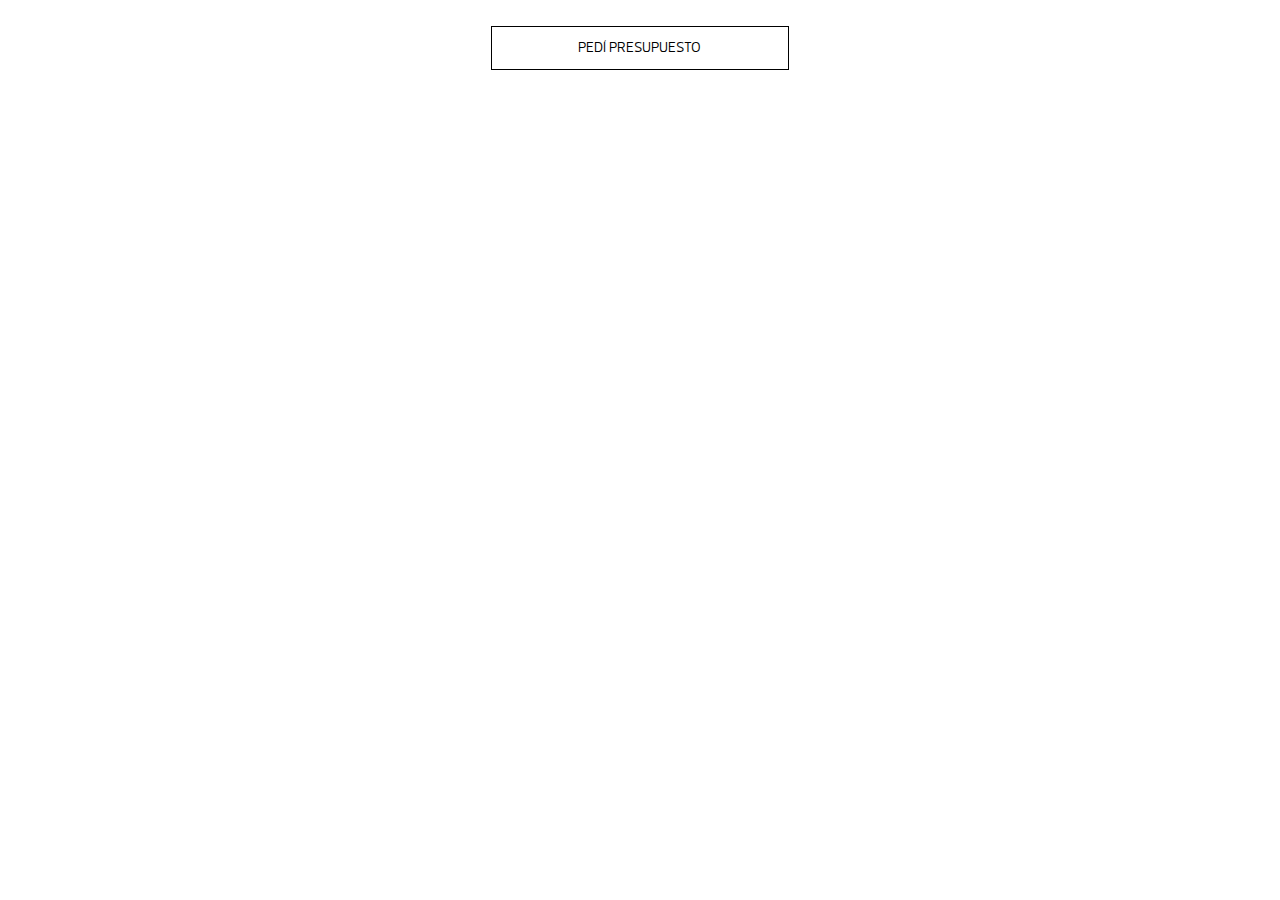
<file: forma.html>
<!DOCTYPE html>
<html lang="en">
    <head>
        <meta charset="UTF-8">
        <meta http-equiv="X-UA-Compatible" content="IE=edge">
        <meta name="viewport" content="width=device-width, initial-scale=1">
        <meta name="description" content="Estudio de Grabación.  Bandas en vivo - Streaming - Espacio Multicultural - Calidad profesional de sonido - Mastering" />
        <title>GranT Presupuesto</title>
        <link rel="icon" href="img/favicon.ico" type="image/x-icon" />
        <!-- Bootstrap -->
        <link href="css/bootstrap.min.css" rel="stylesheet">
        <link href="css/custom.css" rel="stylesheet">
        <link href="css/animate.css" rel="stylesheet">
        <link rel="stylesheet" href="css/blueimp-gallery.min.css">
        <link rel="stylesheet" href="css/bootstrap-image-gallery.min.css">
    </head>
    <body>

        <div class="gotogaleria wow animated fadeIn fade2" data-toggle="modal" data-target="#presupuesto">PEDÍ PRESUPUESTO</div>
        <!-- Modal Presupuesto -->
        <div class="modal fade" id="presupuesto" tabindex="-1" role="dialog" aria-labelledby="myModalLabel" aria-hidden="true">
            <div class="modal-dialog">
                <div class="modal-content">
                    <div class="modal-body clearfix">

                        <div class=" presupuesto-form">
                            <form action="formmail.asp" method="post" onsubmit="return copyEmail(this)">
                                <input name="mail_desde" type="hidden" value="info@lagrant.com.ar">
                                <input name="mail_para" type="hidden" value="info@lagrant.com.ar">
                                <input name="mail_cc" type="hidden" value="@lagrant.com.ar">
                                <input name="mail_bcc" type="hidden" value="">
                                <input name="mail_asunto" type="hidden" value="Presupuesto">
                                <input name="mail_Format" type="hidden" value="text">
                                <input name="mail_gracias" type="hidden" value="http://www.lagrant.com.ar/ok.html">
                                <div class="field-sm">
                                    <label value="nombre">Nombre*</label>
                                    <input type="text" name="nombrecliente" value="" required="">
                                </div>
                                <div class="field-sm">
                                    <label value="apellido">Apellido</label>
                                    <input type="text" name="apellidocliente" value="">
                                </div>
                                <div class="field-lg">
                                    <label value="email">Email*</label>
                                    <input type="email" name="nombrecliente" value="" required="">
                                </div>
                                <div class="field-lg">
                                    <label value="">Mensaje*</label>
                                    <textarea value="mensaje" required=""></textarea>
                                </div>
                                <div class="send">
                                    <input type="submit" value="Enviar">
                                </div>
                            </form>
                        </div>


                    </div>
                </div>
            </div>
        </div>




    </body>
</html>
</file>
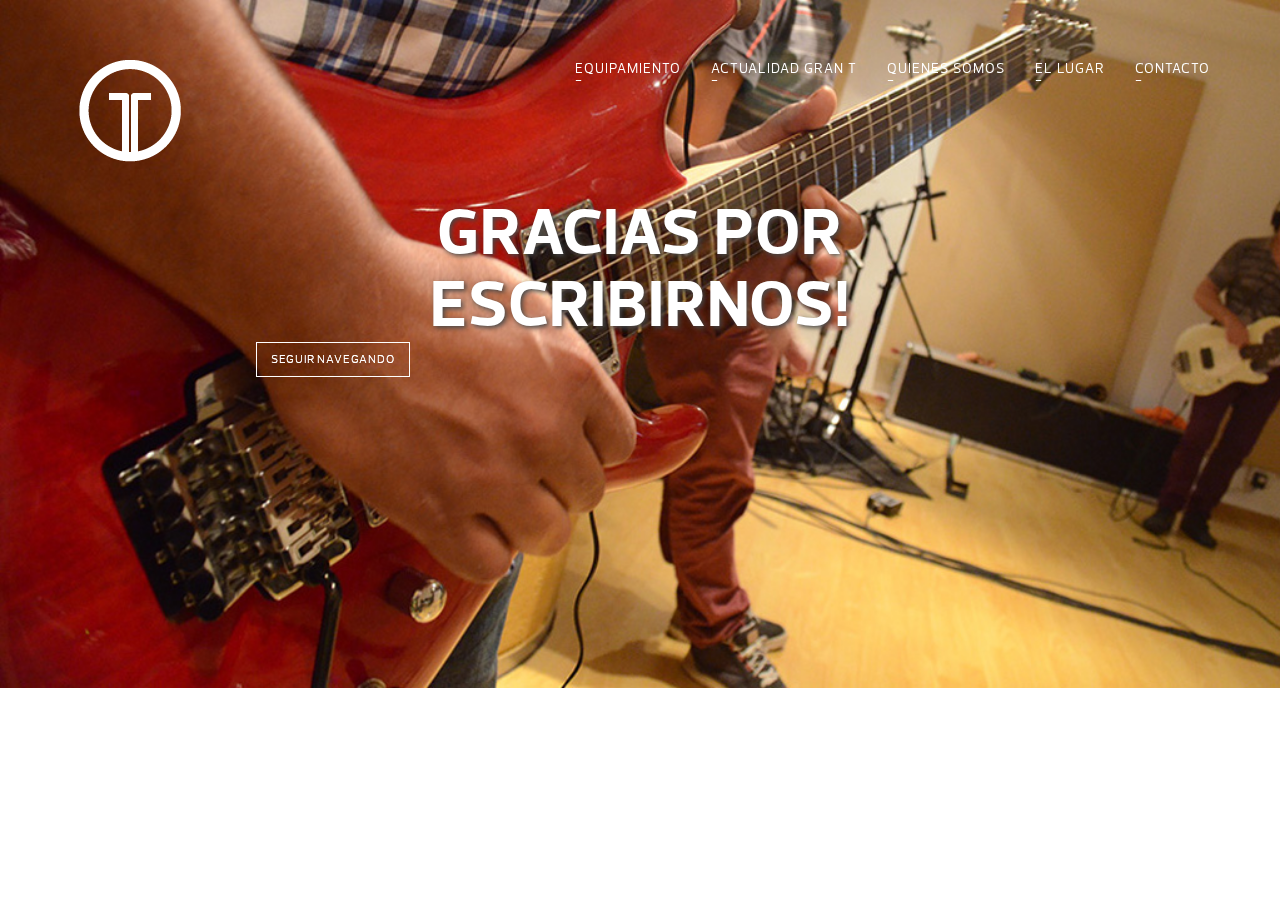
<file: ok.html>
<!DOCTYPE html>
<html lang="en">

<head>
    <meta charset="utf-8">
    <meta http-equiv="X-UA-Compatible" content="IE=edge">
    <meta name="viewport" content="width=device-width, initial-scale=1">
    <meta name="description" content="Estudio de Grabación.  Bandas en vivo - Streaming - Espacio Multicultural - Calidad profesional de sonido - Mastering" />
    <title>La Gran T</title>
    <link rel="icon" href="img/favicon.ico" type="image/x-icon" />
    <!-- Bootstrap -->
    <link href="css/bootstrap.min.css" rel="stylesheet">
    <link href="css/custom.css" rel="stylesheet">
    <link href="css/animate.css" rel="stylesheet">
    <!-- HTML5 shim and Respond.js for IE8 support of HTML5 elements and media queries -->
    <!-- WARNING: Respond.js doesn't work if you view the page via file:// -->
    <!--[if lt IE 9]>
<script src="https://oss.maxcdn.com/html5shiv/3.7.2/html5shiv.min.js"></script>
<script src="https://oss.maxcdn.com/respond/1.4.2/respond.min.js"></script>
<![endif]-->
    <link rel="stylesheet" href="css/blueimp-gallery.min.css">
    <link rel="stylesheet" href="css/bootstrap-image-gallery.min.css">
</head>

<body id="page-top" data-spy="scroll" data-target=".navbar-fixed-top">
    <header>
        <nav class="navbar navbar-default navbar-fixed-top" role="navigation">
            <div class="container">
                <!-- Brand and toggle get grouped for better mobile display navbar-fixed-top-->
                <div class="navbar-header  page-scroll">
                    <button type="button" class="navbar-toggle collapsed" data-toggle="collapse" data-target="#bs-example-navbar-collapse-1">
                        <span class="sr-only">Toggle navigation</span>
                        <span class="icon-bar"></span>
                        <span class="icon-bar"></span>
                        <span class="icon-bar"></span>
                    </button>
                    <!-- Collect the nav links, forms, and other content for toggling -->
                    <div class="logomin">
                        <a href="#home" class="page-scroll"><img src="img/la-gran-t.png" alt="La Gran T" /></a>
                    </div>
                    <div class="collapse navbar-collapse animated fadeInRight" id="bs-example-navbar-collapse-1">
                        <ul class="nav navbar-nav navbar-right">
                            <li><a class="page-scroll" href="http://lagrant.com.ar/s">Equipamiento<br/>_</a></li>
                            <li><a class="page-scroll" href="http://lagrant.com.ar/">Actualidad Gran T<br/>_</a></li>
                            <li><a class="page-scroll" href="http://lagrant.com.ar/">quienes somos<br/>_</a></li>
                            <li><a class="page-scroll" href="http://lagrant.com.ar/">El lugar<br/>_</a></li>
                            <!--<li><a class="page-scroll" href="#blog">blog<br/>_</a></li>-->
                            <li><a class="page-scroll" href="http://lagrant.com.ar/">contacto<br/>_</a></li>
                        </ul>
                    </div>
                    <!-- /.navbar-collapse -->
                </div>
            </div>
            <!-- /.container-fluid -->
        </nav>
    </header>
    <section id="home" class="intro-section">
        <div class="container-fluid">
            <div class="logolgt animated fadeInLeft">
                <a class="navbar-brand page-scroll" href="http://lagrant.com.ar/">
                    <img src="img/la-gran-t.png" />
                </a>
            </div>
            <div id="carousel-example-generic" class="carousel slide" data-ride="carousel">
                <div class="carousel-inner" role="listbox">
                    <!--                    flyer (Santi)-->
                    <!--
<div class="item active">
<a class="page-scroll" href="#equipamientos">
<img src="img/banner6.jpg" alt="Flyer">
<div class="carousel-caption">
<div class="description">
<h1></h1>
</div>
<div class="opacity">Escribinos a <span>INFO@LAGRANT.COM.AR</span> o llamanos a <span>4393-3416</span></div>
</div>
</a>
</div>
-->
                    <div class="item active">
                        <img src="img/banner1.jpg" alt="bandas en vivo">
                        <div class="carousel-caption">
                            <div class="description">
                                <h1>Gracias por escribirnos!</h1>
                                <a href="http://lagrant.com.ar/">
                                    <div class="gotostaff wow animated fadeIn fade2">
                                        <h6>SEGUIR NAVEGANDO</h6></div>
                                </a>
                            </div>
                        </div>
                    </div>
                </div>
            </div>
        </div>
    </section>
    <!-- /. carusel-->
    <!-- jQuery (necessary for Bootstrap's JavaScript plugins) -->
    <script src="https://ajax.googleapis.com/ajax/libs/jquery/1.11.2/jquery.min.js"></script>
    <!-- Include all compiled plugins (below), or include individual files as needed -->
    <script src="js/bootstrap.min.js"></script>
    <script src="js/jquery.easing.min.js"></script>
    <script src="js/scrolling-nav.js"></script>
    <script src="js/custom.js"></script>
    <script src="js/wow.min.js"></script>
    <script src="js/jquery.blueimp-gallery.min.js"></script>
    <script src="js/bootstrap-image-gallery.min.js"></script>
    <script>
    new WOW().init();
    </script>
    <!-- Google Code for Formulario de consultas Conversion Page -->
    <script type="text/javascript">
    /* <![CDATA[ */
    var google_conversion_id = 945493819;
    var google_conversion_language = "en";
    var google_conversion_format = "3";
    var google_conversion_color = "ffffff";
    var google_conversion_label = "bdAxCISppl8Qu67swgM";
    var google_remarketing_only = false;
    /* ]]> */
    </script>
    <script type="text/javascript" src="//www.googleadservices.com/pagead/conversion.js">
    </script>
    <noscript>
        <div style="display:inline;">
            <img height="1" width="1" style="border-style:none;" alt="" src="//www.googleadservices.com/pagead/conversion/945493819/?label=bdAxCISppl8Qu67swgM&amp;guid=ON&amp;script=0" />
        </div>
    </noscript>
    <!--End Gooogle Code -->
</body>

</html>
</file>
<file: css/custom.css>
@font-face {
    font-family: 'prelo_bookbook';
    src: url('../fonts/Prelo-Book-webfont.eot');
    src: url('../fonts/Prelo-Book-webfont.svg#prelo_bookbook') format('svg'), 
        url('../fonts/Prelo-Book-webfont.eot?#iefix') format('embedded-opentype'),
        url('../fonts/Prelo-Book-webfont.woff2') format('woff2'),
        url('../fonts/Prelo-Book-webfont.woff') format('woff'),
        url('../fonts/Prelo-Book-webfont.ttf') format('truetype');
    font-weight: normal;
    font-style: normal;

}
@font-face {
    font-family: 'prelo_lightlight';
    src: url('../fonts/Prelo-Light-webfont.eot');
    src: url('../fonts/Prelo-Light-webfont.svg#prelo_lightlight') format('svg'),
        url('../fonts/Prelo-Light-webfont.eot?#iefix') format('embedded-opentype'),
        url('../fonts/Prelo-Light-webfont.woff2') format('woff2'),
        url('../fonts/Prelo-Light-webfont.woff') format('woff'),
        url('../fonts/Prelo-Light-webfont.ttf') format('truetype');
    font-weight: normal;
    font-style: normal;

}
@font-face {
    font-family: 'prelo_mediummedium';
    src: url('../fonts/Prelo-Medium-webfont.eot');
    src: url('../fonts/Prelo-Medium-webfont.svg#prelo_mediummedium') format('svg'),
        url('../fonts/Prelo-Medium-webfont.eot?#iefix') format('embedded-opentype'),
        url('../fonts/Prelo-Medium-webfont.woff2') format('woff2'),
        url('../fonts/Prelo-Medium-webfont.woff') format('woff'),
        url('../fonts/Prelo-Medium-webfont.ttf') format('truetype');
    font-weight: normal;
    font-style: normal;

}
@font-face {
    font-family: 'prelo_boldbold';
    src: url('../fonts/Prelo-Bold-webfont.eot');
    src: url('../fonts/Prelo-Bold-webfont.svg#prelo_boldbold') format('svg'),
        url('../fonts/Prelo-Bold-webfont.eot?#iefix') format('embedded-opentype'),
        url('../fonts/Prelo-Bold-webfont.woff2') format('woff2'),
        url('../fonts/Prelo-Bold-webfont.woff') format('woff'),
        url('../fonts/Prelo-Bold-webfont.ttf') format('truetype');
    font-weight: normal;
    font-style: normal;

}

body {
    width: 100%;
    height: 100%;
    font-family: 'prelo_bookbook', Arial, sans-serif;
    color: #ffffff;
}
ul {list-style: none; padding: 0;}
.modal-header {border-bottom: 0;}
.modal-content  {border-radius: 2px;}
.show {display: block; }
.hide {display: none;}


body.modal-open {
    overflow: hidden;
}
.opacity {opacity: .8}
/* home */
.carousel img {width: 100%;}
.carousel-caption {font-family: 'prelo_bookbook'; text-shadow: 0 0 0; font-weight: normal; letter-spacing: .8px; }
.carousel-caption span {font-family: 'prelo_boldbold'; text-transform: uppercase;}
.description {margin-bottom: 34%;}
.description h1 {font-family: 'prelo_boldbold'; font-size: 66px; text-transform: uppercase; margin: 0; text-shadow: 2px 2px 5px #484848;}
.description h2 {font-family: 'prelo_bookbook'; font-size: 26px; margin: 0; width: 80%; margin: 0 auto; opacity: .8;}

.container-fluid {padding: 0;}
.navbar-default .navbar-nav>li>a {text-transform: uppercase; line-height: .5;}
.navbar-default .navbar-nav>li>a:hover, .navbar-default .navbar-nav>li>a:focus {color: #ffffff; opacity: .7; }
nav {width: 100%; font-family: 'prelo_bookbook'; letter-spacing: 1px;}
.navbar-header {width: 100%; margin-top: 50px;}
.navbar {z-index: 100; }
.logolgt {position: absolute; z-index: 10; top: 5%; left: 5%; width: 20%;}
.logolgt img {width: 100%;}

header .navbar {background-color: transparent;
    transition: all 0.4s ease;
    -webkit-transition: all 0.4s ease;
    -moz-transition: all 0.4s ease;
    -o-transition: all 0.4s ease;
}
header.sticky .navbar{
    background-color: rgba(0, 0, 0, 0.8);

}
.navbar-header {transition: all 0.4s ease;
    -webkit-transition: all 0.4s ease;
    -moz-transition: all 0.4s ease;
    -o-transition: all 0.4s ease;}
header.sticky .navbar-header {margin-top: 10px;}
.logomin {display: none; width: 3%; float: left; }
.logomin img {width: 100%;}
header.sticky .logomin {display: block;}
header.sticky .navbar-collapse {width: 97%; float: right;}
.navbar-default .navbar-nav>.active>a, .navbar-default .navbar-nav>.active>a:focus, .navbar-default .navbar-nav>.active>a:hover {background-color: transparent; color: #cccccc;}



/* equipamiento */
.equipamiento-section {background: #000000; padding: 12% 0;}
.equipamiento-section .gotomodal p {font-size: 40px; font-family: 'prelo_lightlight'; line-height: 1; text-align: center; text-transform: uppercase; cursor: pointer; }
.equipamiento-section span {font-family: 'prelo_boldbold'; font-size: 34px; }
.equipamiento-section .oneline p {line-height: .8; font-size: 130px; font-family: 'prelo_boldbold'; margin: 0;}
.equipamiento-section .mix-studio p {line-height: 1.4; font-size: 80px; font-family: 'prelo_boldbold'; margin: 0; text-align: left;}
.equipamiento-section .row {margin: 0;}
.equipamiento-section>div>div {padding: 0;}
.gotomodal {cursor: pointer; }

.gotomodal p {transition: all 0.4s ease;
    -webkit-transition: all 0.4s ease;
    -moz-transition: all 0.4s ease;
    -o-transition: all 0.4s ease;}

.bigmodal .modal-dialog {width: 900px; }
.bigmodal .modal-content {background: #1a1a1a;}
h4.modal-title.estudio {font-size: 40px; text-transform: uppercase; font-family:'prelo_lightlight'; line-height: 1; }
h4.modal-title.estudio span {font-family:'prelo_boldbold'; font-size: 32px;}
.content-estudio {padding: 0 5% 5% 5%;}
.content-estudio p {margin: 2% 0;}
.content-estudio .open-section {width: 70%; margin: 4% 0;}
.open-section li {float: left; border: 1px solid #ffffff; width: 31.3%; margin: 0 1%; text-align: center; text-transform: uppercase; line-height: 3; cursor: pointer; }
.open-section li:hover, .open-section li.active {color: #1a1a1a; font-family: 'prelo_mediummedium'; }
.open-section li:hover {background: #e2e2e2; color: #363636; border: 1px solid #e2e2e2;}
.open-section li.active {background: #ffffff;}

.equipamiento-section .bigmodal .modal-body {padding: 0;}
.contenido-equipamiento {background: #000000; padding: 2% 5% 5% 5%;  }
.contenido-equipamiento ul {float: left; margin: 2%;}
.contenido-equipamiento li {margin: 3% 1%; font-size: 14px;}
.contenido-equipamiento li span {font-size: 16px !important;}
#equipos-show, #reservar-show, #equipos-showB, #reservar-showB, #reservar-showAB  {display: none;}

#equipos-show ul, #equipos-showB ul, #equipos-showAB ul { width: 29.3%;}
ul.thumbs li {float: left; width: 23%; margin: 1%; }
ul.thumbs li img {width: 100%; }
#foto-show .modal-content {position: relative;}

.galeria img {width: 100%;}
.fade2 {-webkit-animation-delay: .2s;
    -moz-animation-delay: .2s;
    -o-animation-delay: .2s;}
.fade4 {
    -webkit-animation-delay: .4s;
    -moz-animation-delay: .4s;
    -o-animation-delay: .4s;
}



/* actualidad */
.actualidad-section {padding: 2% 0;}
.actualidad-section, .modal-actualidad .modal-content {background: url('../img/actualidad.jpg'); background-size: 100% auto; background-repeat: no-repeat; margin: 0;}
.actualidad-section ul.btnto-modal {margin: 0 auto; width: 60%;}
.actualidad-section ul.btnto-modal li {float: left; width: 40%; margin: 160px 5%; border: 1px solid #fff; font-size: 18px;
    color: #fff; text-transform: uppercase; font-family: 'prelo_lightlight'; 
    transition: all 0.4s ease;
    -webkit-transition: all 0.4s ease;
    -moz-transition: all 0.4s ease;
    -o-transition: all 0.4s ease;
    text-align: center; line-height: 3; cursor: pointer;}
.actualidad-section ul.btnto-modal li:hover, .gotostaff:hover {background: #ffffff; color: #bb340a; font-family: 'prelo_mediummedium';}
.actualidad-section .modal-title {border: 1px solid #000; text-transform: uppercase; text-align: center; width: 40%; margin: 0 auto; color: #000000; font-family: 'prelo_lightlight'; line-height: 2;}
.proximo {background: #e31d1a; color: #000; font-size: 26px; font-family: 'prelo_bookbook'; text-align: center; padding: 15px 0; margin: 2% 0; }
.proximo span {font-weight: bold; text-transform: uppercase;}
.modal-actualidad .modal-body {padding: 0;}
ul.fechas {font-family: 'prelo_mediummedium'; color: #ffffff; margin: 5% 0;}
ul.fechas li {float: left; border-right: 1px solid #fff; width: 33%; padding: 0 2%; line-height: 1;}
ul.fechas li:nth-last-child(1) {border-right: 0;}
ul.fechas small {font-family: 'prelo_lightlight';}
p.proximamente {font-family: 'prelo_mediummedium'; text-align: center; text-transform: uppercase; font-size: 36px; margin: 18% 0;}

/* quienes somos */
.about-section {background: url('../img/about.jpg'); background-size: 100% 100%; background-repeat: no-repeat; margin: 0; padding: 8% 10%; }
.about-section p {color: #ffffff; width: 80%; font-size: 14px; margin: 1.5% 0; font-family: 'prelo_lightlight'}
.about-section span {font-family: 'prelo_bookbook'; text-transform: uppercase;}
.about-section h3 {text-transform: uppercase; font-size: 60px; color: #ffffff; margin: 0; line-height: 1.5; padding-top: 30px; font-family: 'prelo_bookbook'}
.gotostaff {border: 1px solid #fff; font-size: 18px; width: 20%;
    transition: all 0.4s ease;
    -webkit-transition: all 0.4s ease;
    -moz-transition: all 0.4s ease;
    -o-transition: all 0.4s ease;
    color: #fff; text-transform: uppercase; font-family: 'prelo_lightlight'; text-align: center; line-height: 3; cursor: pointer;}

#staff .carousel-caption {background: rgba(0, 0, 0, 0.4); width: 100%; left: 0; right: 0; text-align: center;}
#staff .carousel-caption h2 {text-transform: uppercase;  margin-bottom: 0;}
#staff .carousel-caption p {width: 100%;margin-top: 0; opacity: .8;}


/* servicios */
.servicios-section {background: url('../img/servicios.jpg'); background-size: 100% 100%; background-repeat: no-repeat; margin: 0; padding: 4% 0;}
ul.servicios {width: 80%; margin: 2% auto;}
ul.servicios li .hover {display: none; width: 100%; top: 40%; z-index: 10; position: absolute; color: #ffffff; font-family: 'prelo_bookbook'; font-size: 26px;}
ul.servicios li {position:relative; width: 29.3%; margin: 2%; background: rgba(0, 0, 0, 0.6); float: left; text-align: center; padding: 6% 0; }
ul.servicios li img {width: 30%; margin: 0 auto;}
ul.servicios li:hover .hover {display: block;}
ul.servicios li:hover img {visibility: hidden;}
.gotogaleria {color: #000000; width: 23.3%; cursor: pointer;
    transition: all 0.4s ease;
    -webkit-transition: all 0.4s ease;
    -moz-transition: all 0.4s ease;
    -o-transition: all 0.4s ease;
    margin: 2% auto; font-family: 'prelo_bookbook'; border: 1px solid #000000; line-height: 3; text-transform: uppercase; text-align: center;}
.gotogaleria:hover {color:#ffffff; background: #000000;}

/* contacto */

.contacto-section {background: #1a1a1a; padding: 4% 0;}
.content-contacto {padding: 6%;}
.contacto-section .texto {color: #ffffff; font-family: 'prelo_bookbook'; font-size: 28px; width: 30%; float: left; }
.contacto-section .texto span {color: #ffffff; font-family: 'prelo_lightlight'; color: #d8d8d8;}

.info-contact {color: #f9be00; font-family: 'prelo_bookbook';
    float: left; font-size: 28px;  width: 60%; text-align: right; }
.info-contact span {font-family: 'prelo_lightlight';}

.redes li {float: right; margin: 4% .5%;}

.redes li a {  transition: all 0.4s ease;
    -webkit-transition: all 0.4s ease;
    -moz-transition: all 0.4s ease;
    -o-transition: all 0.4s ease;}
.redes li a:hover {opacity: .6;}

.mapa img {width: 100%;}
.sandbox {float: right; margin: 1%;}
.galeria2 img {position: relative !important; width: 90%; margin: 0 auto; }
.buttonfixedhover {position: absolute;top:50%; z-index: 100;   color: #fff;
    text-align: center;
    text-shadow: 0 1px 2px rgba(0,0,0,.6);
    width: 100%; }
.buttonfixedhover .next {float: right;}
.buttonfixedhover button {background: none; border: 0; font-size: 30px; margin: 0 8%;}

#links.blueimp-gallery {top:-46%!important;}
#zero.blueimp-gallery {top:-110%!important; overflow-y: scroll;}

.navbar-default .navbar-toggle .icon-bar {background-color: #fff; }
.space {display: none;}

.streaming-online img {width: 100%; position: relative; }
.streaming-online .iframeinformation {position: absolute; z-index: 10; bottom: 20%; right: 2%; }
.streaming-online .iframeinformation {color: #2f3a42; }
.streaming-online .iframeinformation h1 {text-transform: uppercase; font-size: 40px;
    font-family: 'prelo_boldbold'; margin-bottom: 0;}
.streaming-online .iframeinformation p {font-size: 20px; font-family: 'prelo_lightlight';}
.morebutton {border: 1px solid #ffffff; padding: 5% 2%;
    transition: all 0.4s ease;
    -webkit-transition: all 0.4s ease;
    -moz-transition: all 0.4s ease;
    -o-transition: all 0.4s ease;
    }
.morebutton:hover {background: #ffffff;
}
.morebutton:hover p {color: #000;}


@media (max-width: 940px) {
    .logolgt {width: 8%;}
    .description {margin-bottom: 26%;}
    .description h1 {font-size: 54px;}
    .description h2 {font-size: 22px;}
    .equipamiento-section .mix-studio .gotomodal p {font-size: 60px;}
    .equipamiento-section .gotomodal p {font-size: 30px;}
    .equipamiento-section span {font-size: 32px;}
    .logomin {margin-top: 1%;}
    ul.redes {width: 80%; float: right;}
    ul.redes li {width: 13%;}
    ul.redes li img {width: 100%;}
    .bigmodal .modal-dialog {width: 90%;}

}






@media (max-width: 768px) {
    .navbar-default .navbar-collapse, .navbar-default .navbar-form {background: rgba(0,0,0,.8); }
    .navbar-default .navbar-toggle:focus, .navbar-default .navbar-toggle:hover {background-color: transparent;}
    .navbar-collapse {position: absolute; top: 0; width: 100%;}
    .navbar-toggle {z-index: 100;}
    .actualidad-section ul.btnto-modal {width: 80%;}
    .about-section h3 {font-size: 44px;}
    .gotostaff {width: 40%;}
    .about-section {padding: 4% 6%;}
    ul.servicios li .hover {font-size: 21px; top: 30%;}
    .gotogaleria {width: 40%;}
    .contacto-section .texto, .info-contact {font-size: 22px;}
    .equipamiento-section .oneline p {font-size: 90px;}
    .actualidad-section {background-size: 100% 100%;}
    .description h1 {font-size: 50px;}


}

@media (max-width: 640px) {
    .description h1 {font-size: 26px;}
    .description h2 {font-size: 16px;}
    body {font-size: 12px;}
    .equipamiento-section .gotomodal p {font-size: 20px;}
    .equipamiento-section span {font-size: 22px;}
    .equipamiento-section .oneline p {font-size: 60px;}
    .equipamiento-section .mix-studio .gotomodal p {font-size: 40px;}
    .actualidad-section ul.btnto-modal li, .gotostaff {font-size: 14px;}
    .logomin {width: 6%;}
    .equipamiento-section {padding: 6% 0;}
    .actualidad-section ul.btnto-modal li {margin: 40px 2%; width: 46%;}
    .actualidad-section {background-size: 100% auto;}
    .about-section p {width: 100%; font-size: 12px;}
    .about-section h3 {font-size: 26px; }
    .gotostaff {width: 100%;}
    .actualidad-section ul.btnto-modal {width: 94%;}
    ul.servicios {width: 96%;}
    ul.servicios li .hover {font-size: 16px;}
    .gotogaleria {width: 92%;}
    .contacto-section .texto, .info-contact {font-size: 18px; width: 100%; text-align: center;}
    .content-contacto br, .info-contact br {display: none;}
    .content-contacto .texto span {width: 100%; }
    .space {display: block; width: 100%; height: 5px;}
    ul.redes {float: none; margin: 0 auto; width: 100%;}
    ul.redes li {width: 10%; margin: 4% 2%;}
    .navbar-header {margin-top: 0; }
    #staff .carousel-caption h2 {font-size: 12px;}

}

@media (max-width: 480px) {
    .logolgt {width: 3%;}
    .description {margin-bottom: 0;}
    .opacity {display: none;}
    .description h1 {font-size: 24px;}
    .description h2 {font-size: 12px; width: 100%;}
    .carousel-caption {bottom: 30%;}
    .equipamiento-section .oneline p {font-size: 30px;}
    .equipamiento-section .mix-studio .gotomodal p {font-size: 24px;}
    .equipamiento-section .gotomodal p, .equipamiento-section span {font-size: 14px;}
    .actualidad-section ul.btnto-modal li, .gotostaff {font-size: 12px;}
    ul.servicios li {width: 46%;}
    .contacto-section .texto, .info-contact {font-size: 14px;}
    .sandbox {width: 24%; margin: 1% 2%;}
    .sandbox img {width: 100%;}
    .navbar-toggle {margin-right: 0;}
    header.sticky .navbar-header {margin-top: 0;}
    .logomin {width: 12%; margin-left: 4%; margin-top: 2%;}
    .navbar-brand {width: 12%; }
    .navbar-brand img {width: 100%;}
    .content-estudio .open-section {width: 100%;}
    .h3, h3 {font-size: 18px;}
    h4.modal-title.estudio {font-size: 22px;}
    h4.modal-title.estudio span {font-size: 18px;}
    .buttonfixedhover button {font-size: 14px;}
    .blueimp-gallery .modal-header {height: 4px;}
    .galeria2 img {width: 100%;}


}


.presupuesto h6 {
    text-align: center;
    font-size: 140%;
    line-height: 1,5;
}
.presupuesto {
    color: #fff; width: 70%; 
/*    cursor: pointer;*/
    
    margin:  0% auto 5% auto;
    margin-top: 0%;
    font-family: 'prelo_bookbook';
    
    line-height: 3; 
    text-transform: uppercase;
} 
 h6 span {
    color: #f9be00;
}
.inMail:hover {
    color:black;
    background-color: white;
}
.inMail {
    padding: 1%;
    transition: all 0.4s ease;
    -webkit-transition: all 0.4s ease;
    -moz-transition: all 0.4s ease;
    -o-transition: all 0.4s ease;
    border: 1px solid #fff; 
}
.btn-presupuesto {
    width: 23.3%;
    font-size: 10px;
    color: #fff;
    text-align:center;
    text-decoration: none;
    margin: 2% auto;
    font-family: 'prelo_bookbook';
    border: 1px solid #fff;
    line-height: 3;
    text-transform: uppercase;
    text-align: center;
    animation-duration: 2s;
}

.presupuesto-form {
    background-color: black;
    padding: 10px;
    width: 100%;

}

.modal-body-none {
    position: relative;
    text-align: center;
    padding: 5%;
    overflow: hidden;
    cursor: pointer;
    background-color: black;
}



label {
    display:block;
    margin: 2% auto 0 auto;
    letter-spacing:1px;
    text-align: left;
    width: 90%;
    font-weight: normal;
}

form {
    margin:0 auto;
    width:400px;
    color: white;
    background-color: black;
}

input, textarea {
    width: 90%;
    background:#000000;
    border:1px solid #ffffff;
    padding:2%;
    margin: 2.5px auto;
    font-size:14px;
    font-weight: 100;
    color:#ffffff;
}

textarea {
    height:150px;
    color: white;
}
.send input {text-transform: uppercase;
border: 2px solid #ffffff}
.send:hover input {background: #ffffff; color: #000000;}


.alert {
    z-index: 1;
    position: absolute;
    background: #c2c7c7;
    border: 1px solid #04522b;
    color: black;
    left: 40%;
    top: 25%;
}
</file>
<file: css/blueimp-gallery.min.css>
@charset "UTF-8";.blueimp-gallery,.blueimp-gallery>.slides>.slide>.slide-content{position:absolute;top:0;right:0;bottom:0;left:0;-moz-backface-visibility:hidden}.blueimp-gallery>.slides>.slide>.slide-content{margin:auto;width:auto;height:auto;max-width:100%;max-height:100%;opacity:1}.blueimp-gallery{position:fixed;z-index:999999;overflow:hidden;background:#000;background:rgba(0,0,0,.9);opacity:0;display:none;direction:ltr;-ms-touch-action:none;touch-action:none}.blueimp-gallery-carousel{position:relative;z-index:auto;margin:1em auto;padding-bottom:56.25%;box-shadow:0 0 10px #000;-ms-touch-action:pan-y;touch-action:pan-y}.blueimp-gallery-display{display:block;opacity:1}.blueimp-gallery>.slides{position:relative;height:100%;overflow:hidden}.blueimp-gallery-carousel>.slides{position:absolute}.blueimp-gallery>.slides>.slide{position:relative;float:left;height:100%;text-align:center;-webkit-transition-timing-function:cubic-bezier(0.645,.045,.355,1);-moz-transition-timing-function:cubic-bezier(0.645,.045,.355,1);-ms-transition-timing-function:cubic-bezier(0.645,.045,.355,1);-o-transition-timing-function:cubic-bezier(0.645,.045,.355,1);transition-timing-function:cubic-bezier(0.645,.045,.355,1)}.blueimp-gallery,.blueimp-gallery>.slides>.slide>.slide-content{-webkit-transition:opacity .5s linear;-moz-transition:opacity .5s linear;-ms-transition:opacity .5s linear;-o-transition:opacity .5s linear;transition:opacity .5s linear}.blueimp-gallery>.slides>.slide-loading{background:url(../img/loading.gif) center no-repeat;background-size:64px 64px}.blueimp-gallery>.slides>.slide-loading>.slide-content{opacity:0}.blueimp-gallery>.slides>.slide-error{background:url(../img/error.png) center no-repeat}.blueimp-gallery>.slides>.slide-error>.slide-content{display:none}.blueimp-gallery>.prev,.blueimp-gallery>.next{position:absolute;top:50%;left:15px;width:40px;height:40px;margin-top:-23px;font-family:"Helvetica Neue",Helvetica,Arial,sans-serif;font-size:60px;font-weight:100;line-height:30px;color:#fff;text-decoration:none;text-shadow:0 0 2px #000;text-align:center;background:#222;background:rgba(0,0,0,.5);-webkit-box-sizing:content-box;-moz-box-sizing:content-box;box-sizing:content-box;border:3px solid #fff;-webkit-border-radius:23px;-moz-border-radius:23px;border-radius:23px;opacity:.5;cursor:pointer;display:none}.blueimp-gallery>.next{left:auto;right:15px}.blueimp-gallery>.close,.blueimp-gallery>.title{position:absolute;top:15px;left:15px;margin:0 40px 0 0;font-size:20px;line-height:30px;color:#fff;text-shadow:0 0 2px #000;opacity:.8;display:none}.blueimp-gallery>.close{padding:15px;right:15px;left:auto;margin:-15px;font-size:30px;text-decoration:none;cursor:pointer}.blueimp-gallery>.play-pause{position:absolute;right:15px;bottom:15px;width:15px;height:15px;background:url(../img/play-pause.png) 0 0 no-repeat;cursor:pointer;opacity:.5;display:none}.blueimp-gallery-playing>.play-pause{background-position:-15px 0}.blueimp-gallery>.prev:hover,.blueimp-gallery>.next:hover,.blueimp-gallery>.close:hover,.blueimp-gallery>.title:hover,.blueimp-gallery>.play-pause:hover{color:#fff;opacity:1}.blueimp-gallery-controls>.prev,.blueimp-gallery-controls>.next,.blueimp-gallery-controls>.close,.blueimp-gallery-controls>.title,.blueimp-gallery-controls>.play-pause{display:block;-webkit-transform:translateZ(0);-moz-transform:translateZ(0);-ms-transform:translateZ(0);-o-transform:translateZ(0);transform:translateZ(0)}.blueimp-gallery-single>.prev,.blueimp-gallery-left>.prev,.blueimp-gallery-single>.next,.blueimp-gallery-right>.next,.blueimp-gallery-single>.play-pause{display:none}.blueimp-gallery>.slides>.slide>.slide-content,.blueimp-gallery>.prev,.blueimp-gallery>.next,.blueimp-gallery>.close,.blueimp-gallery>.play-pause{-webkit-user-select:none;-khtml-user-select:none;-moz-user-select:none;-ms-user-select:none;user-select:none}body:last-child .blueimp-gallery>.slides>.slide-error{background-image:url(../img/error.svg)}body:last-child .blueimp-gallery>.play-pause{width:20px;height:20px;background-size:40px 20px;background-image:url(../img/play-pause.svg)}body:last-child .blueimp-gallery-playing>.play-pause{background-position:-20px 0}*+html .blueimp-gallery>.slides>.slide{min-height:300px}*+html .blueimp-gallery>.slides>.slide>.slide-content{position:relative}@charset "UTF-8";.blueimp-gallery>.indicator{position:absolute;top:auto;right:15px;bottom:15px;left:15px;margin:0 40px;padding:0;list-style:none;text-align:center;line-height:10px;display:none}.blueimp-gallery>.indicator>li{display:inline-block;width:9px;height:9px;margin:6px 3px 0;-webkit-box-sizing:content-box;-moz-box-sizing:content-box;box-sizing:content-box;border:1px solid transparent;background:#ccc;background:rgba(255,255,255,.25)center no-repeat;border-radius:5px;box-shadow:0 0 2px #000;opacity:.5;cursor:pointer}.blueimp-gallery>.indicator>li:hover,.blueimp-gallery>.indicator>.active{background-color:#fff;border-color:#fff;opacity:1}.blueimp-gallery-controls>.indicator{display:block;-webkit-transform:translateZ(0);-moz-transform:translateZ(0);-ms-transform:translateZ(0);-o-transform:translateZ(0);transform:translateZ(0)}.blueimp-gallery-single>.indicator{display:none}.blueimp-gallery>.indicator{-webkit-user-select:none;-khtml-user-select:none;-moz-user-select:none;-ms-user-select:none;user-select:none}*+html .blueimp-gallery>.indicator>li{display:inline}@charset "UTF-8";.blueimp-gallery>.slides>.slide>.video-content>img{position:absolute;top:0;right:0;bottom:0;left:0;margin:auto;width:auto;height:auto;max-width:100%;max-height:100%;-moz-backface-visibility:hidden}.blueimp-gallery>.slides>.slide>.video-content>video{position:absolute;top:0;left:0;width:100%;height:100%}.blueimp-gallery>.slides>.slide>.video-content>iframe{position:absolute;top:100%;left:0;width:100%;height:100%;border:none}.blueimp-gallery>.slides>.slide>.video-playing>iframe{top:0}.blueimp-gallery>.slides>.slide>.video-content>a{position:absolute;top:50%;right:0;left:0;margin:-64px auto 0;width:128px;height:128px;background:url(../img/video-play.png) center no-repeat;opacity:.8;cursor:pointer}.blueimp-gallery>.slides>.slide>.video-content>a:hover{opacity:1}.blueimp-gallery>.slides>.slide>.video-playing>a,.blueimp-gallery>.slides>.slide>.video-playing>img{display:none}.blueimp-gallery>.slides>.slide>.video-content>video{display:none}.blueimp-gallery>.slides>.slide>.video-playing>video{display:block}.blueimp-gallery>.slides>.slide>.video-loading>a{background:url(../img/loading.gif) center no-repeat;background-size:64px 64px}body:last-child .blueimp-gallery>.slides>.slide>.video-content:not(.video-loading)>a{background-image:url(../img/video-play.svg)}*+html .blueimp-gallery>.slides>.slide>.video-content{height:100%}*+html .blueimp-gallery>.slides>.slide>.video-content>a{left:50%;margin-left:-64px}
</file>
